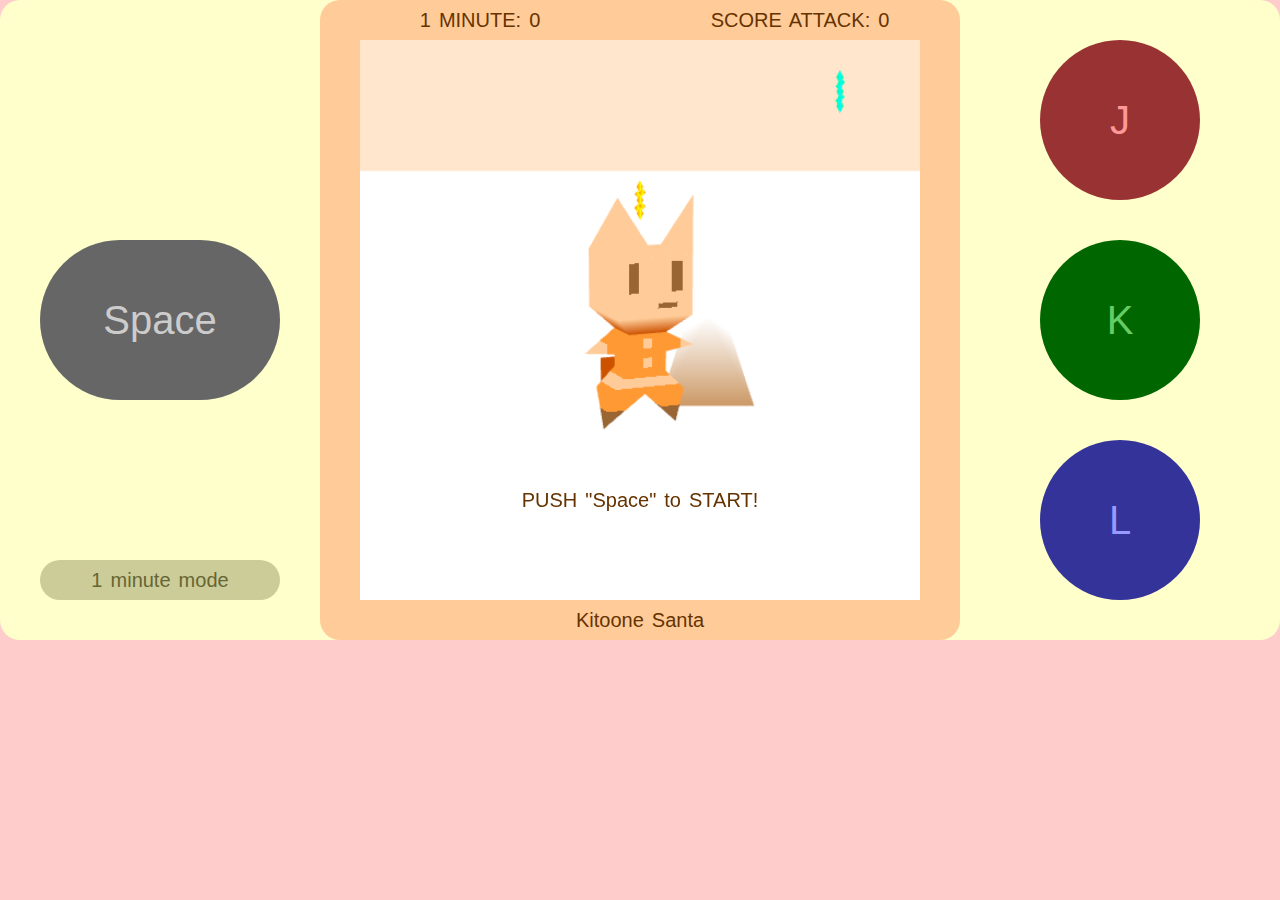
<file: index.html>
<!DOCTYPE html>
<html lang="en-us">
    <head>
        <meta charset="UTF-8">
        <meta name="viewport" content="width=device-width,user-scalable=no">
        <meta name="theme-color" content="#FFCCCC">
        <!--meta name="theme-color" content="#FFCCCC" media="(prefers-color-scheme: light)">
        <meta name="theme-color" content="#330000" media="(prefers-color-scheme: dark)"-->
        <title>Kitoone Santa</title>
	    <link href="./image/icon.png" rel="icon">
        <link href="./image/apple-touch-icon.png" rel="apple-touch-icon">
	    <link href="./style.css" rel="stylesheet">
        <link href="./manifest.json" rel="manifest">
    </head>
    <body>
        <div id="main">
            <div id="screen">
                <div id="version"></div>
                <canvas id="canvas" width="512" height="512"></canvas>
                <div id="second"></div>
                <div id="state"></div>
                <div id="score"></div>
            </div>
            <div id="red" class="button">J</div>
            <div id="green" class="button">K</div>
            <div id="blue" class="button">L</div>
            <div id="jump" class="button">Space</div>
            <div id="mode"></div>
        </div>

        <audio id="jb-sound" class="none" preload="auto" loop src="./sound/jb.wav"></audio>
        <audio id="go-sound" class="none" preload="auto" src="./sound/go.wav"></audio>

        <script src="./renderer.js" type="module" defer></script>
        <script src="./main.js" type="module" defer></script>
    </body>
</html>
</file>
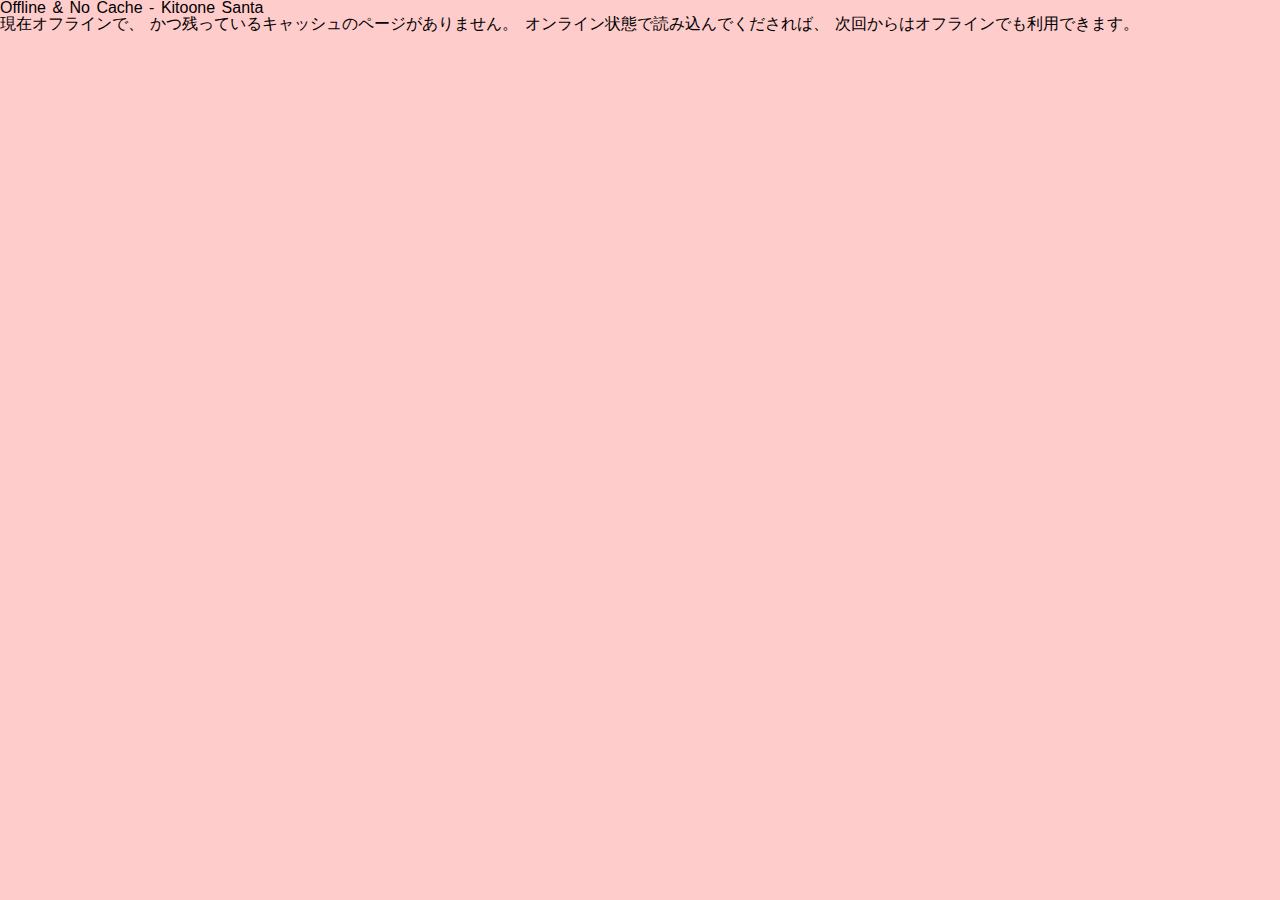
<file: offline-nocache.html>
<!DOCTYPE html>
<html lang="ja">
    <head>
        <meta charset="UTF-8">
        <meta
            name="viewport"
            content="width=device-width,user-scalable=no">
        <title>Offline & No Cache - Kitoone Santa</title>
	    <link href="./icon.png" rel="icon">
	    <link href="./style.css" rel="stylesheet">
        <link href="./manifest.json" rel="manifest">
        <link href="./apple-touch-icon.png" rel="apple-touch-icon">
    </head>
    <body>
        <h1>Offline & No Cache - Kitoone Santa</h1>
        <p>
            現在オフラインで、
            かつ残っているキャッシュのページがありません。
            オンライン状態で読み込んでくだされば、
            次回からはオフラインでも利用できます。
        </p>
        <script defer>
            if('serviceWorker' in navigator)
            {
                window.addEventListener('load', () => {
                    navigator.serviceWorker.register('./service-worker.js').catch((err) => {
                        console.error('Service Worker registration was failed: ', err)
                    })
                })
            }
        </script>
    </body>
</html>
</file>
<file: style.css>
/* 2/1よりも横長 */
@media (max-aspect-ratio: 2/1) and (orientation: landscape)
{
    #main
    {
        width: 100svw;
        height: 50svw;
        left: 0;
        top: 0;
        font-size: calc(50svw / 32);
    }
}
/* 2/1よりも縦長 */
@media (min-aspect-ratio: 2/1) and (orientation: landscape)
{
    #main
    {
        width: 200svh;
        height: 100svh;
        left: calc(50svw - 100svh);
        top: 0;
        font-size: calc(100svh / 32);
    }
}
/* 1/2よりも横長 */
@media (max-aspect-ratio: 1/2) and (orientation: portrait)
{
    #main
    {
        width: 100svw;
        height: 200svw;
        left: 0;
        top: 0;
        font-size: calc(200svw / 64);
    }
}
/* 1/2よりも縦長 */
@media (min-aspect-ratio: 1/2) and (orientation: portrait)
{
    #main
    {
        width: 50svh;
        height: 100svh;
        left: calc(50svw - 25svh);
        top: 0;
        font-size: calc(100svh / 64);
    }
}

/* 縦画面の場合の各位置 */
@media (orientation: portrait)
{
    #main
    {
        grid-template-columns: repeat(16, 1fr);
        grid-template-rows: repeat(32, 1fr);
    }
    #screen
    {
        grid-column: 1 / 17;
        grid-row: 1 / 17;
    }
    #red
    {
        grid-column: 2 / 6;
        grid-row: 19 / 23;
    }
    #green
    {
        grid-column: 7 / 11;
        grid-row: 19 / 23;
    }
    #blue
    {
        grid-column: 12 / 16;
        grid-row: 19 / 23;
    }
    #jump
    {
        grid-column: 3 / 15;
        grid-row: 25 / 29;
    }
    .button
    {
        font-size: 2em;
        padding: 1.5em;
        border-radius: 2em;
    }
    #mode
    {
        grid-column: 5 / 13;
        grid-row: 31 / 32;
    }
}

/* 横画面の場合の各位置 */
@media (orientation: landscape)
{
    #main
    {
        grid-template-columns: repeat(32, 1fr);
        grid-template-rows: repeat(16, 1fr);
    }
    #screen
    {
        grid-column: 9 / 25;
        grid-row: 1 / 17;
    }
    #jump
    {
        grid-column: 2 / 8;
        grid-row: 7 / 11;
    }
    #red
    {
        grid-column: 27 / 31;
        grid-row: 2 / 6;
    }
    #green
    {
        grid-column: 27 / 31;
        grid-row: 7 / 11;
    }
    #blue
    {
        grid-column: 27 / 31;
        grid-row: 12 / 16;
    }
    .button
    {
        font-size: 2em;
        padding: 1.5em;
        border-radius: 2em;
    }
    #mode
    {
        grid-column: 2 / 8;
        grid-row: 15 / 16;
    }
}

/* 画面 */
#screen
{
    grid-template-columns: repeat(16, 1fr);
    grid-template-rows: repeat(16, 1fr);
    display: grid;
}

/* キャンバス */
#canvas
{
    grid-column: 2 / 16;
    grid-row: 2 / 16;
}

/* バージョン */
#version
{
    grid-column: 1 / 17;
    grid-row: 16 / 17;
}

/* 状態 */
#state
{
    grid-column: 2 / 16;
    grid-row: 13 / 14;
}

/* 秒数 */
#second
{
    grid-column: 1 / 9;
    grid-row: 1 / 2;
}

/* スコア */
#score
{
    grid-column: 9 / 17;
    grid-row: 1 / 2;
}

/* 全体のブロック */
#main
{
    background-color: #FFC;
    border-radius: 1em;
    position: absolute;
    display: grid;
    z-index: 0;
}

/* キャンバス*/
#canvas
{
    width: 100%;
    height: auto;
    display: block;
}

/* バージョン */
#version
{
    color: #630;
    padding: 0.5em;
    text-align: center;
}

/* モードのボタン */
#mode
{
    background-color: #CC9;
    color: #663;
    border-radius: 1em;
    padding: 0.5em;
    text-align: center;
}
#mode.pressed
{
    background-color: #996;
}
#mode.disabled
{
    background-color: transparent !important;
}

/* 画面 */
#screen
{
    background-color: #FC9;
    border-radius: 1em;
    text-align: center;
}

/* 状態 */
#state
{
    color: #630;
    font-size: 1em;
    padding: 0.5em;
    text-align: center;
    z-index: 1;
}

/* 秒数 */
#second
{
    color: #630;
    font-size: 1em;
    padding: 0.5em;
    text-align: center;
}

/* スコア */
#score
{
    color: #630;
    font-size: 1em;
    padding: 0.5em;
    text-align: center;
}

/* アクションのボタン */
#red
{
    background-color: #933;
    color: #F99;
}
#green
{
    background-color: #060;
    color: #6C6;
}
#blue
{
    background-color: #339;
    color: #99F;
}
#jump
{
    background-color: #666;
    color: #CCC;
}
.button
{
    text-align: center;
}
#red.pressed
{
    background-color: #C66;
}
#green.pressed
{
    background-color: #393;
}
#blue.pressed
{
    background-color: #66C;
}
#jump.pressed
{
    background-color: #999;
}

/* 全体 */
body
{
    background-color: #FCC;
    color: #000;
    font-size: 12pt;
}

/* すべてを囲うもの */
body,
html
{
    width: 100svw;
    height: 100svh;
    overflow: hidden;
    overscroll-behavior-y: none;
}

/* 全ての要素 */
*
{
    margin: 0;
    padding: 0;
    font-weight: normal;
    font-family: sans-serif;
    font-size: 1em;
    line-height: 1em;
    word-spacing: 0.125em;
    box-sizing: border-box;
    overflow: hidden;
    touch-action: manipulation;
    -webkit-user-select: none;
    user-select: none;
    outline: none;
}
</file>
